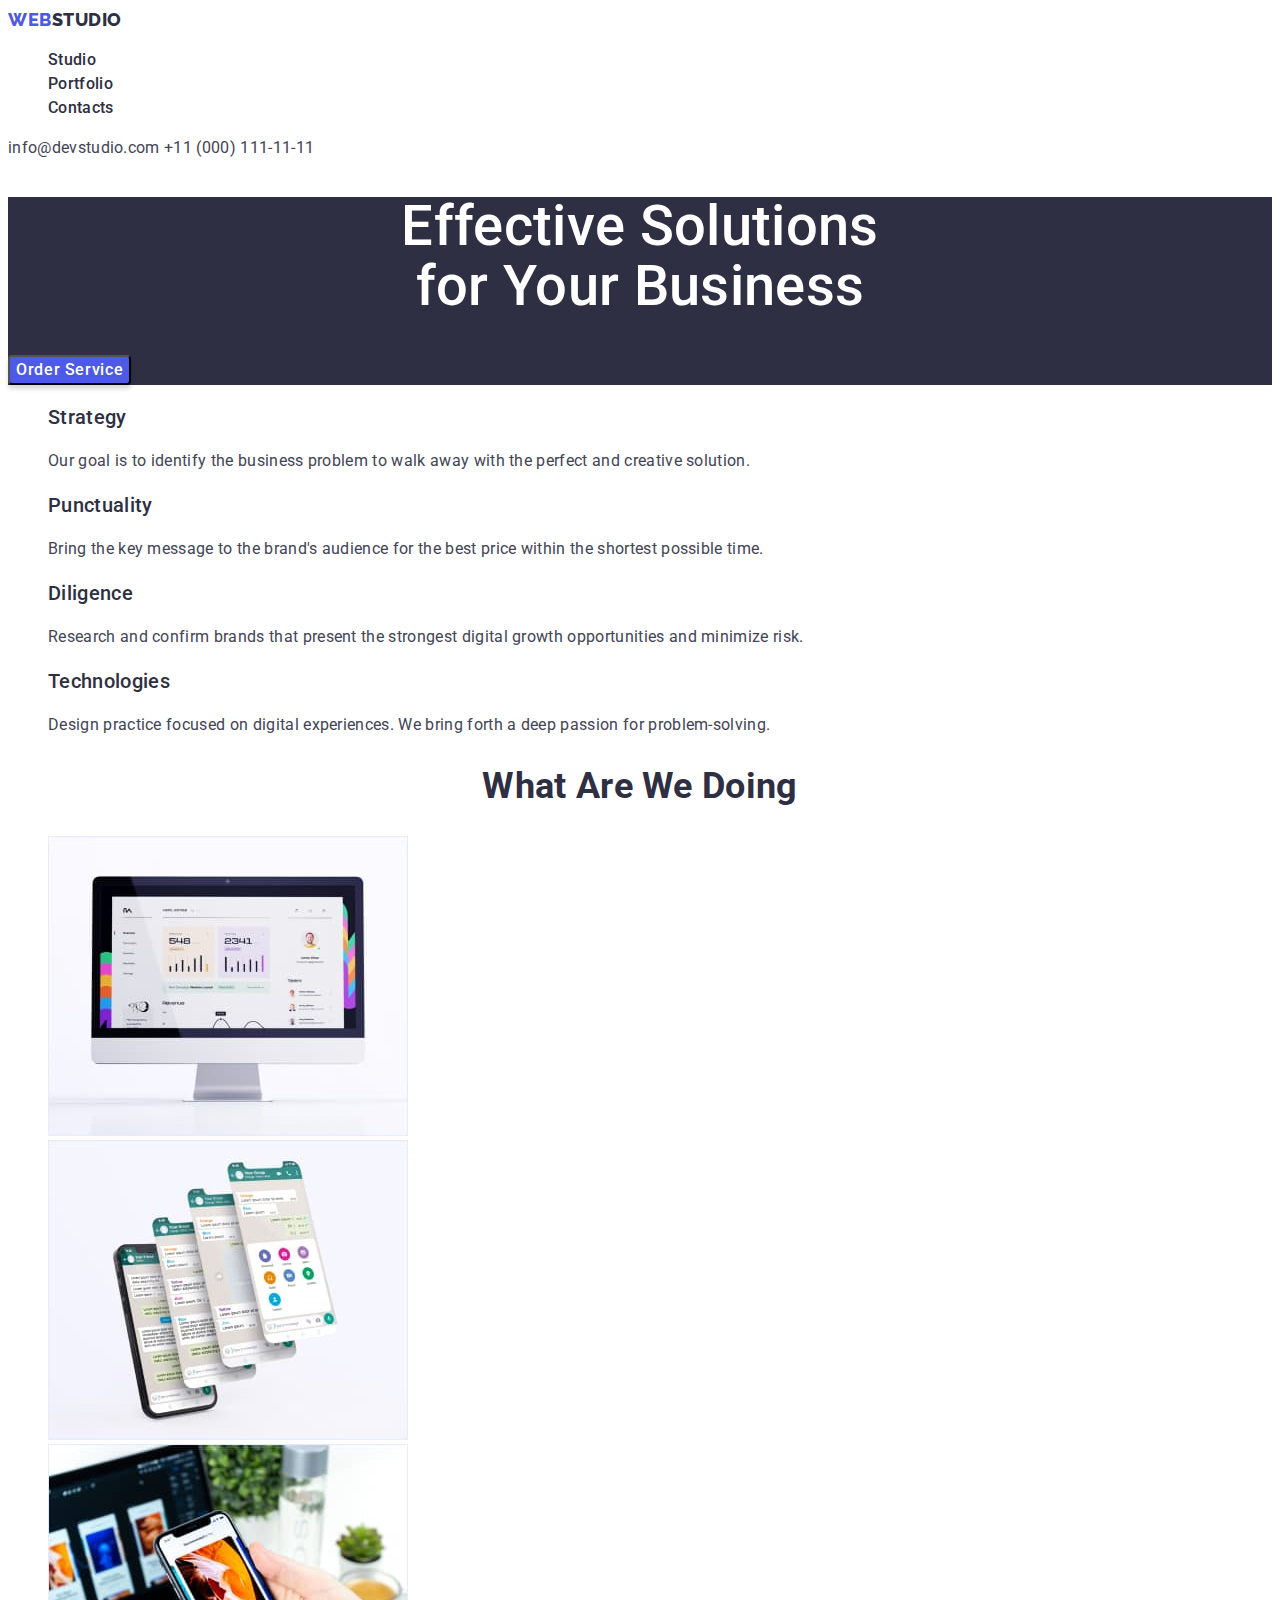
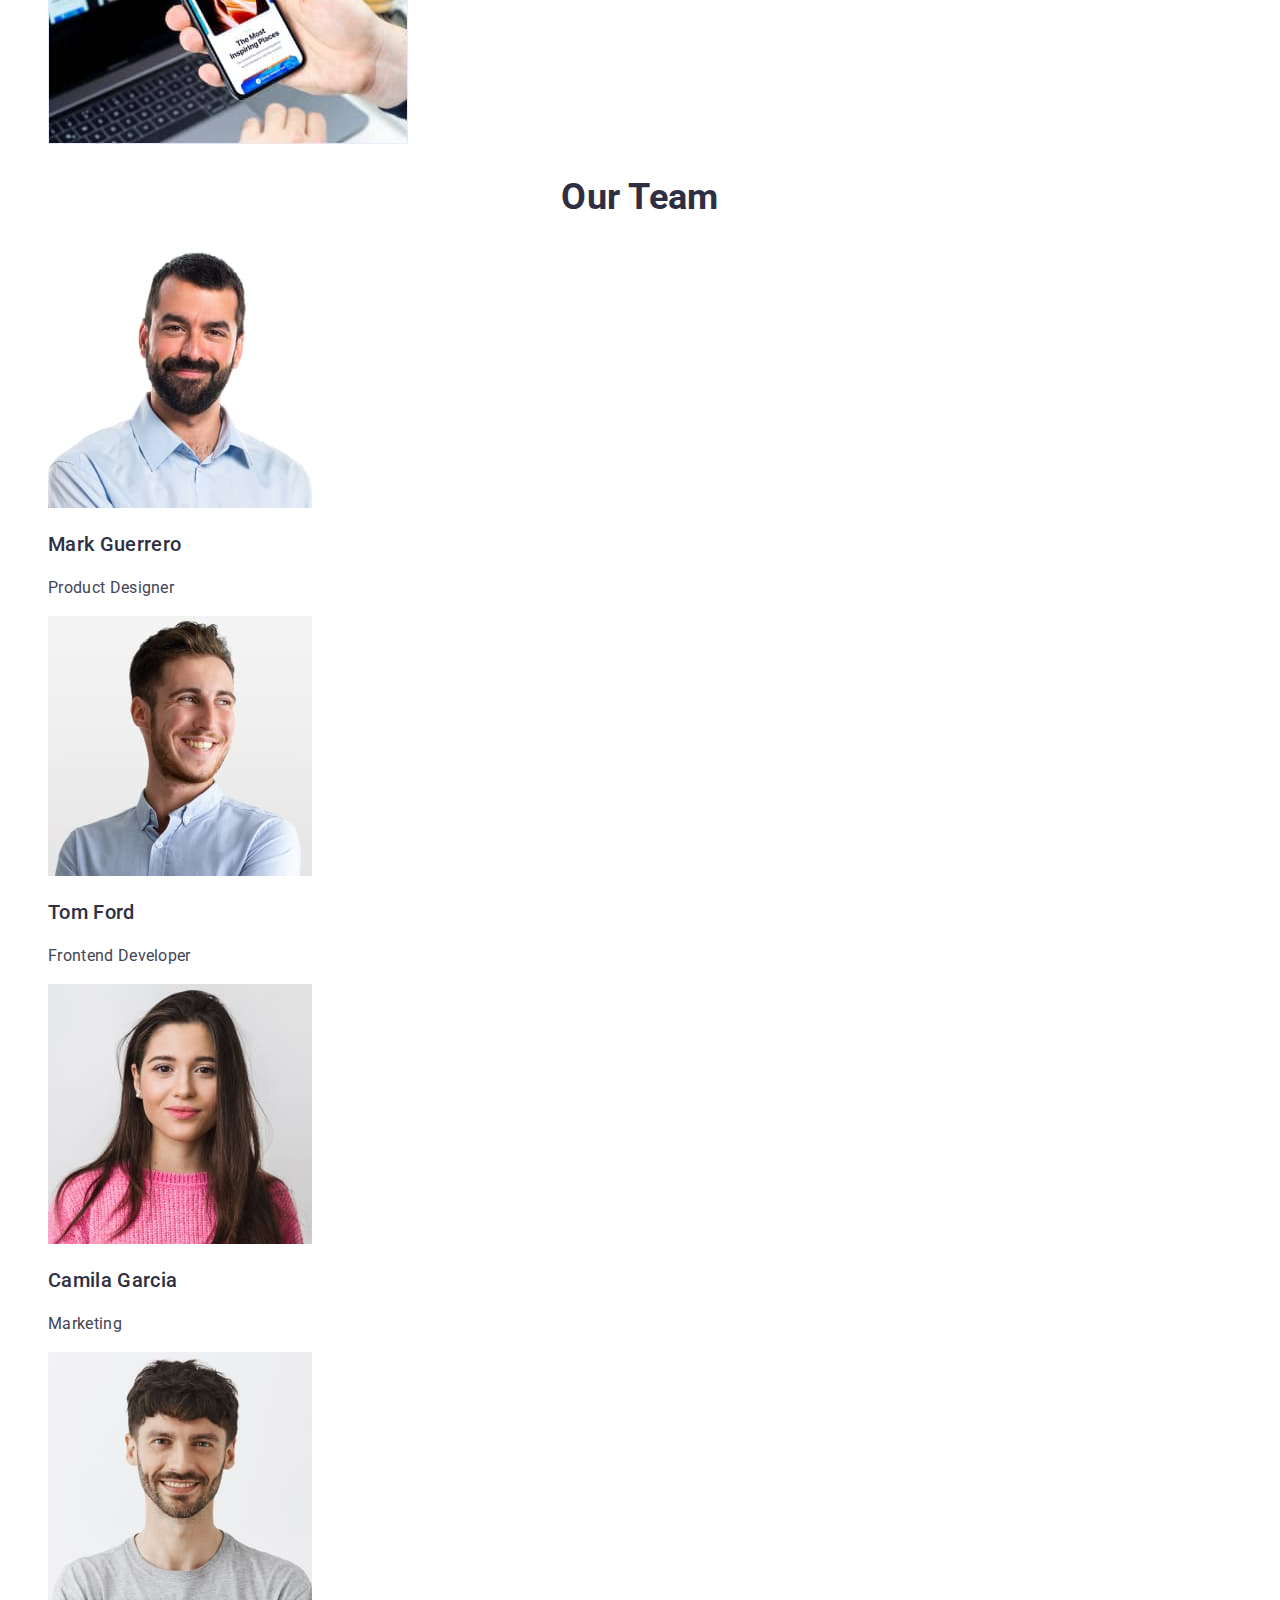
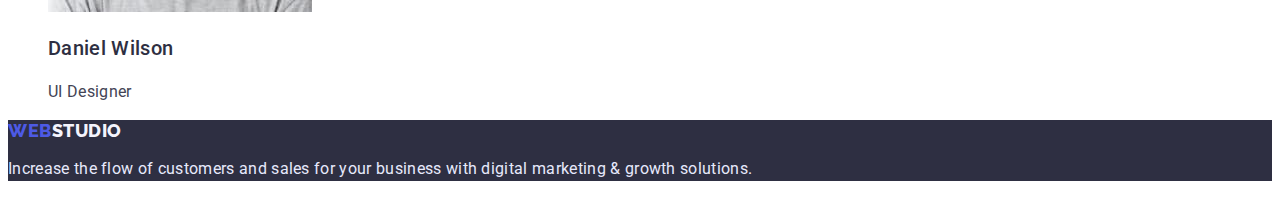
<file: index.html>
<!DOCTYPE html>
<html lang="en">
  <head>
    <meta charset="UTF-8" />
    <meta http-equiv="X-UA-Compatible" content="IE=edge" />
    <meta name="viewport" content="width=device-width, initial-scale=1.0" />
    <title>Homework1</title>
    <link rel="preconnect" href="https://fonts.googleapis.com" />
    <link rel="preconnect" href="https://fonts.gstatic.com" crossorigin />
    <link
      href="https://fonts.googleapis.com/css2?family=Raleway:wght@800&family=Roboto:wght@400;500;700&display=swap"
      rel="stylesheet"
    />
    <link rel="stylesheet" href="./css/styles.css" />
  </head>
  <body>
    <header class="top-header">
      <nav class="top-nav">
        <a class="link-logo link" href="#"
          ><span class="web-top">Web</span
          ><span class="studio-top">Studio</span></a
        >
        <ul class="menu list">
          <li class="menu-item">
            <a class="menu-link link" href="#">Studio</a>
          </li>
          <li class="menu-item">
            <a class="menu-link link" href="./portfolio.html">Portfolio</a>
          </li>
          <li class="menu-item">
            <a class="menu-link link" href="#">Contacts</a>
          </li>
        </ul>
      </nav>
      <a class="email link" href="mailto:info@devstudio.com"
        >info@devstudio.com</a
      >
      <a class="phone-number link" href="tel:+110001111111"
        >+11 (000) 111-11-11</a
      >
    </header>
    <main>
      <!--hero-->
      <section class="hero">
        <h1 class="hero-title">Effective Solutions<br />for Your Business</h1>
        <button class="modal-button" type="button">Order Service</button>
      </section>
      <!--feature-->
      <section>
        <h2 class="visually-hidden">feature</h2>
        <ul class="list">
          <li>
            <h3 class="text-header-subtitle">Strategy</h3>
            <p class="text-description">
              Our goal is to identify the business problem to walk away with the
              perfect and creative solution.
            </p>
          </li>
          <li>
            <h3 class="text-header-subtitle">Punctuality</h3>
            <p class="text-description">
              Bring the key message to the brand's audience for the best price
              within the shortest possible time.
            </p>
          </li>
          <li>
            <h3 class="text-header-subtitle">Diligence</h3>
            <p class="text-description">
              Research and confirm brands that present the strongest digital
              growth opportunities and minimize risk.
            </p>
          </li>
          <li>
            <h3 class="text-header-subtitle">Technologies</h3>
            <p class="text-description">
              Design practice focused on digital experiences. We bring forth a
              deep passion for problem-solving.
            </p>
          </li>
        </ul>
      </section>
      <!--What are we doing-->
      <section>
        <h2 class="text-header-title">What are we doing</h2>
        <ul class="list">
          <li>
            <img
              src="./images/monitor.jpg"
              width="360"
              height="300"
              alt="monitor"
            />
          </li>
          <li>
            <img
              src="./images/protective_glass.jpg"
              width="360"
              height="300"
              alt="protective_glass"
            />
          </li>
          <li>
            <img
              src="./images/laptop.jpg"
              width="360"
              height="300"
              alt="laptop"
            />
          </li>
        </ul>
      </section>
      <!--Our Team-->
      <section>
        <h2 class="text-header-title">Our team</h2>
        <ul class="list">
          <li>
            <img src="./images/mark.jpg" width="264" height="260" alt="mark" />
            <h3 class="text-header-subtitle">Mark Guerrero</h3>
            <p class="text-description">Product Designer</p>
          </li>
          <li>
            <img src="./images/tom.jpg" width="264" height="260" alt="tom" />
            <h3 class="text-header-subtitle">Tom Ford</h3>
            <p class="text-description">Frontend Developer</p>
          </li>
          <li>
            <img
              src="./images/camila.jpg"
              width="264"
              height="260"
              alt="camila"
            />
            <h3 class="text-header-subtitle">Camila Garcia</h3>
            <p class="text-description">Marketing</p>
          </li>
          <li>
            <img
              src="./images/daniel.jpg"
              width="264"
              height="260"
              alt="daniel"
            />
            <h3 class="text-header-subtitle">Daniel Wilson</h3>
            <p class="text-description">UI Designer</p>
          </li>
        </ul>
      </section>
    </main>
    <footer class="footer">
      <a class="link-logo link" href="#"
        ><span class="web-bottom">Web</span
        ><span class="studio-bottom">Studio</span></a
      >
      <p class="text-footer">
        Increase the flow of customers and sales for your business with digital
        marketing & growth solutions.
      </p>
    </footer>
  </body>
</html>
</file>
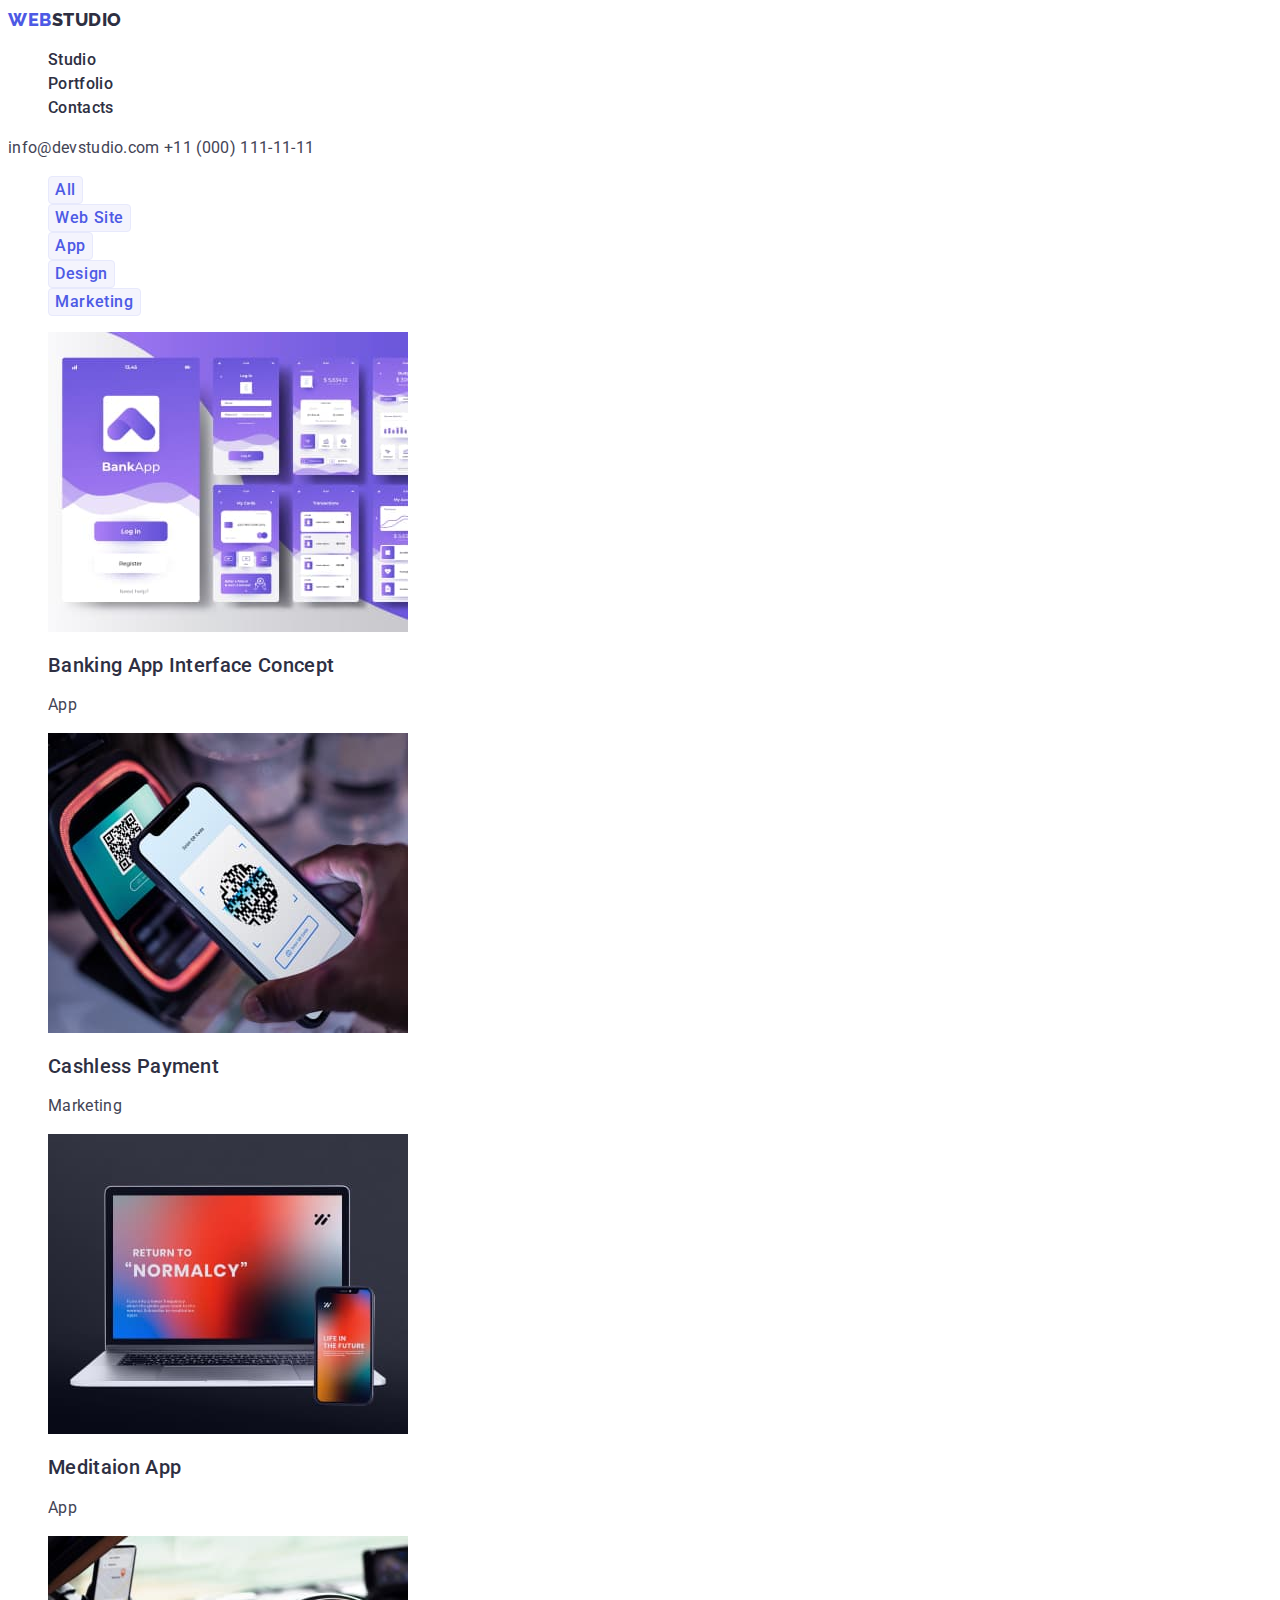
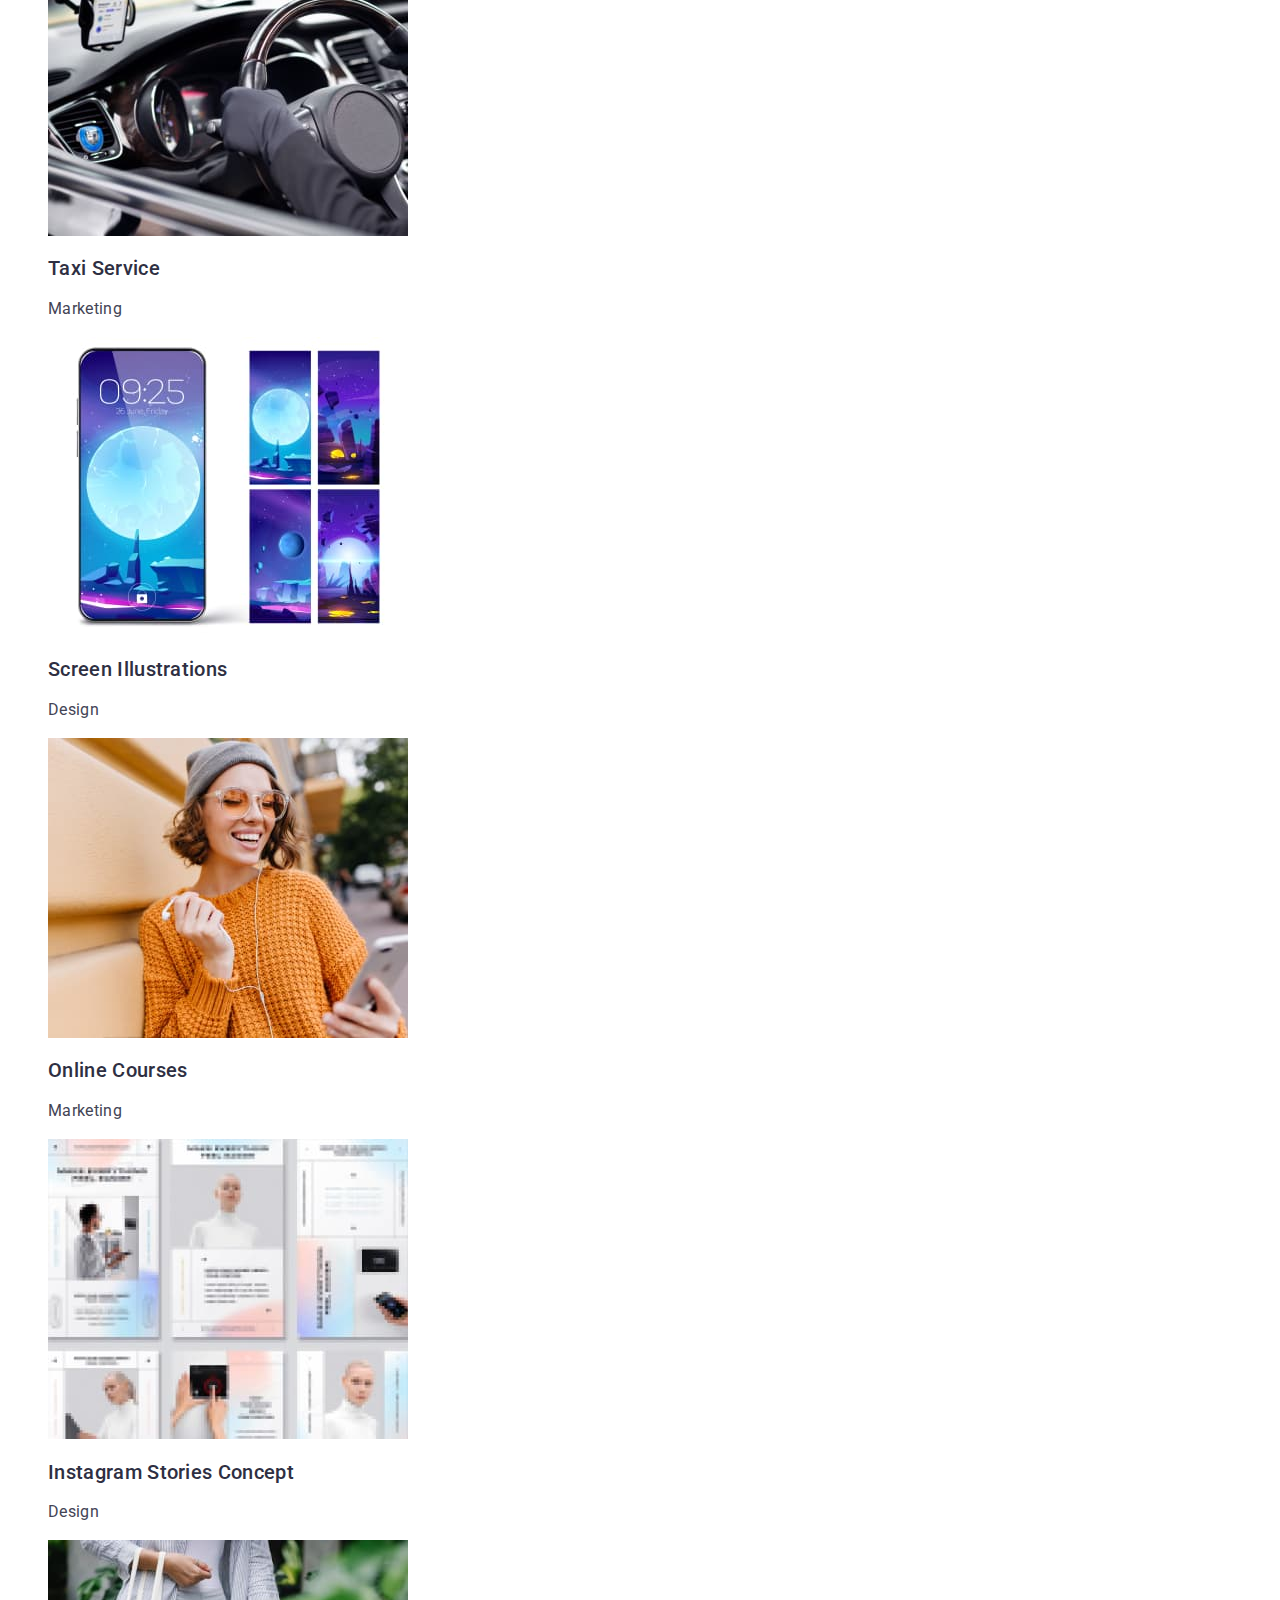
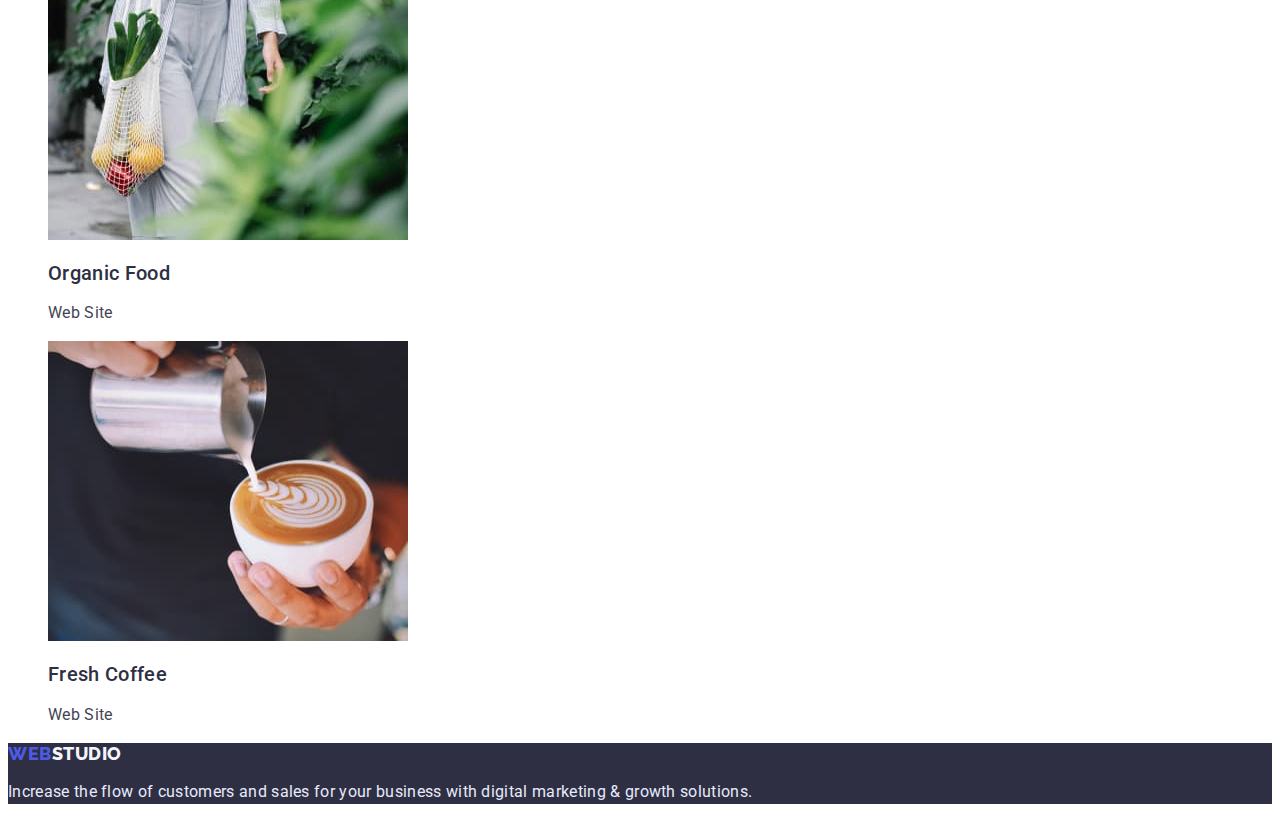
<file: portfolio.html>
<!DOCTYPE html>
<html lang="en">
  <head>
    <meta charset="UTF-8" />
    <meta http-equiv="X-UA-Compatible" content="IE=edge" />
    <meta name="viewport" content="width=device-width, initial-scale=1.0" />
    <title>Portfolio</title>
    <link rel="preconnect" href="https://fonts.googleapis.com" />
    <link rel="preconnect" href="https://fonts.gstatic.com" crossorigin />
    <link
      href="https://fonts.googleapis.com/css2?family=Raleway:wght@800&family=Roboto:wght@400;500;700&display=swap"
      rel="stylesheet"
    />
    <link rel="stylesheet" href="./css/styles.css" />
  </head>
  <body>
    <header class="top-header">
      <nav class="top-nav">
        <a class="link-logo link" href="./index.html"
          ><span class="web-top">Web</span
          ><span class="studio-top">Studio</span></a
        >
        <ul class="menu list">
          <li class="menu-item">
            <a class="menu-link link" href="./index.html">Studio</a>
          </li>
          <li class="menu-item">
            <a class="menu-link link" href="#">Portfolio</a>
          </li>
          <li class="menu-item">
            <a class="menu-link link" href="#">Contacts</a>
          </li>
        </ul>
      </nav>
      <a class="email link" href="mailto:info@devstudio.com"
        >info@devstudio.com</a
      >
      <a class="phone-number link" href="tel:+110001111111"
        >+11 (000) 111-11-11</a
      >
    </header>
    <main>
      <!--Portfolio-->
      <section>
        <h1 class="visually-hidden">Portfolio</h1>
        <ul class="list">
          <li><button class="filter-button" type="button">All</button></li>
          <li><button class="filter-button" type="button">Web Site</button></li>
          <li><button class="filter-button" type="button">App</button></li>
          <li><button class="filter-button" type="button">Design</button></li>
          <li>
            <button class="filter-button" type="button">Marketing</button>
          </li>
        </ul>
        <ul class="list">
          <li>
            <a class="link" href="#">
              <img
                src="./images/portfolio/banking_app.jpg"
                width="360"
                height="300"
                alt="Banking App"
              />
              <h2 class="text-header-subtitle">
                Banking App Interface Concept
              </h2>
              <p class="text-description">App</p>
            </a>
          </li>
          <li>
            <a class="link" href="#">
              <img
                src="./images/portfolio/cashless_payment.jpg"
                width="360"
                height="300"
                alt="Cashless Payment"
              />
              <h2 class="text-header-subtitle">Cashless Payment</h2>
              <p class="text-description">Marketing</p>
            </a>
          </li>
          <li>
            <a class="link" href="#">
              <img
                src="./images/portfolio/meditation_app.jpg"
                width="360"
                height="300"
                alt="Meditaion App"
              />
              <h2 class="text-header-subtitle">Meditaion App</h2>
              <p class="text-description">App</p>
            </a>
          </li>
          <li>
            <a class="link" href="#">
              <img
                src="./images/portfolio/taxi_service.jpg"
                width="360"
                height="300"
                alt="Taxi Service"
              />
              <h2 class="text-header-subtitle">Taxi Service</h2>
              <p class="text-description">Marketing</p>
            </a>
          </li>
          <li>
            <a class="link" href="#">
              <img
                src="./images/portfolio/screen_illustrations.jpg"
                width="360"
                height="300"
                alt="Screen Illustrations"
              />
              <h2 class="text-header-subtitle">Screen Illustrations</h2>
              <p class="text-description">Design</p>
            </a>
          </li>
          <li>
            <a class="link" href="#">
              <img
                src="./images/portfolio/online_courses.jpg"
                width="360"
                height="300"
                alt="Online Courses"
              />
              <h2 class="text-header-subtitle">Online Courses</h2>
              <p class="text-description">Marketing</p>
            </a>
          </li>
          <li>
            <a class="link" href="#">
              <img
                src="./images/portfolio/instagram_stories.jpg"
                width="360"
                height="300"
                alt="Instagram Stories Concept"
              />
              <h2 class="text-header-subtitle">Instagram Stories Concept</h2>
              <p class="text-description">Design</p>
            </a>
          </li>
          <li>
            <a class="link" href="#">
              <img
                src="./images/portfolio/organic_food.jpg"
                width="360"
                height="300"
                alt="Organic Food"
              />
              <h2 class="text-header-subtitle">Organic Food</h2>
              <p class="text-description">Web Site</p>
            </a>
          </li>
          <li>
            <a class="link" href="#">
              <img
                src="./images/portfolio/fresh_coffee.jpg"
                width="360"
                height="300"
                alt="Fresh Coffee"
              />
              <h2 class="text-header-subtitle">Fresh Coffee</h2>
              <p class="text-description">Web Site</p>
            </a>
          </li>
        </ul>
      </section>
    </main>
    <footer class="footer">
      <a class="link-logo link" href="#"
        ><span class="web-bottom">Web</span
        ><span class="studio-bottom">Studio</span></a
      >
      <p class="text-footer">
        Increase the flow of customers and sales for your business with digital
        marketing & growth solutions.
      </p>
    </footer>
  </body>
</html>
</file>
<file: css/styles.css>
/*variables*/
:root {
  --dark-text-color: #434455;
  --light-text-color: #ffffff;
  --dark-header-color: #2e2f42;
  --hover-link-color: #4d5ae5;
  --focus-button-color: #404bbf;
  --footer-text-color: #e7e9fc;
  --logo-bottom-color: #f4f4fd;
}

body {
  font-family: "Roboto", sans-serif;
  letter-spacing: 0.02em;
  background: var(--light-text-color);
}

.list {
  list-style: none;
}

.link {
  text-decoration: none;
}

/*components */
.text-header-title {
  font-weight: 700;
  font-size: 36px;
  line-height: 1.11;
  text-align: center;
  text-transform: capitalize;
  color: var(--dark-header-color);
}

.text-header-subtitle {
  font-weight: 500;
  font-size: 20px;
  line-height: 1.2;
  color: var(--dark-header-color);
}

.text-description {
  font-size: 16px;
  line-height: 1.5;
  color: var(--dark-text-color);
}

.visually-hidden {
  position: absolute;
  width: 1px;
  height: 1px;
  margin: -1px;
  border: 0;
  padding: 0;
  white-space: nowrap;
  clip-path: inset(100%);
  clip: rect(0 0 0 0);
  overflow: hidden;
}
/*header*/
/*.top-header {
}
.top-nav {
}*/
.link-logo {
  font-family: "Raleway";
  font-weight: 800;
  font-size: 18px;
  display: flex;
  align-items: center;
  letter-spacing: 0.03em;
  text-transform: uppercase;
}

.web-top {
  line-height: 1.33;
  color: var(--hover-link-color);
}

.studio-top {
  line-height: 1.33;
  color: var(--dark-header-color);
}
/*.menu {
}
.list {
}
.menu-item {
}*/
.menu-link {
  font-weight: 500;
  font-size: 16px;
  line-height: 1.5;
  color: var(--dark-header-color);
}
.menu-link:hover,
.menu-link:focus {
  color: var(--hover-link-color);
}
.email,
.phone-number {
  font-size: 16px;
  line-height: 1.5;
  color: var(--dark-text-color);
}
.email:hover,
.email:focus,
.phone-number:hover,
.phone-number:focus {
  color: var(--hover-link-color);
}

/*hero*/
.hero {
  background: var(--dark-header-color);
}
.hero-title {
  font-weight: 500;
  font-size: 56px;
  line-height: 1.07;
  text-align: center;
  color: var(--light-text-color);
}
.modal-button {
  font-family: "Roboto", sans-serif; 
  font-weight: 500;
  font-size: 16px;
  line-height: 1.5;
  display: flex;
  align-items: center;
  letter-spacing: 0.04em;
  color: var(--light-text-color);
  background: var(--hover-link-color);
  box-shadow: 0px 4px 4px rgba(0, 0, 0, 0.15);
  border-radius: 4px;
  cursor: pointer;
}

.modal-button:hover,
.modal-button:focus {
  background: var(--focus-button-color);
  box-shadow: 0px 4px 4px rgba(0, 0, 0, 0.15);
  border-radius: 4px;
}

/*footer*/
.footer{
  background: var(--dark-header-color);
}
.text-footer {
  font-size: 16px;
  line-height: 1.5;
  color: var(--footer-text-color);
}

.web-bottom {
  line-height: 1.17;
  color: var(--hover-link-color);
}

.studio-bottom {
  line-height: 1.17;
  color: var(--logo-bottom-color);
}
/*Portfolio*/
.filter-button {
  font-family: "Roboto", sans-serif;
  background: var(--logo-bottom-color);
  border: 1px solid var(--footer-text-color);
  border-radius: 4px;
  cursor: pointer;
  font-weight: 500;
  font-size: 16px;
  line-height: 1.5;
  display: flex;
  align-items: center;
  text-align: center;
  letter-spacing: 0.04em;
  color: var(--hover-link-color);
}
.filter-button:hover,
.filter-button:focus {
  color: var(--light-text-color);
  background: var(--focus-button-color);
  box-shadow: 0px 3px 1px rgba(0, 0, 0, 0.1), 0px 2px 1px rgba(0, 0, 0, 0.08),
    0px 2px 2px rgba(0, 0, 0, 0.12);
}
</file>
